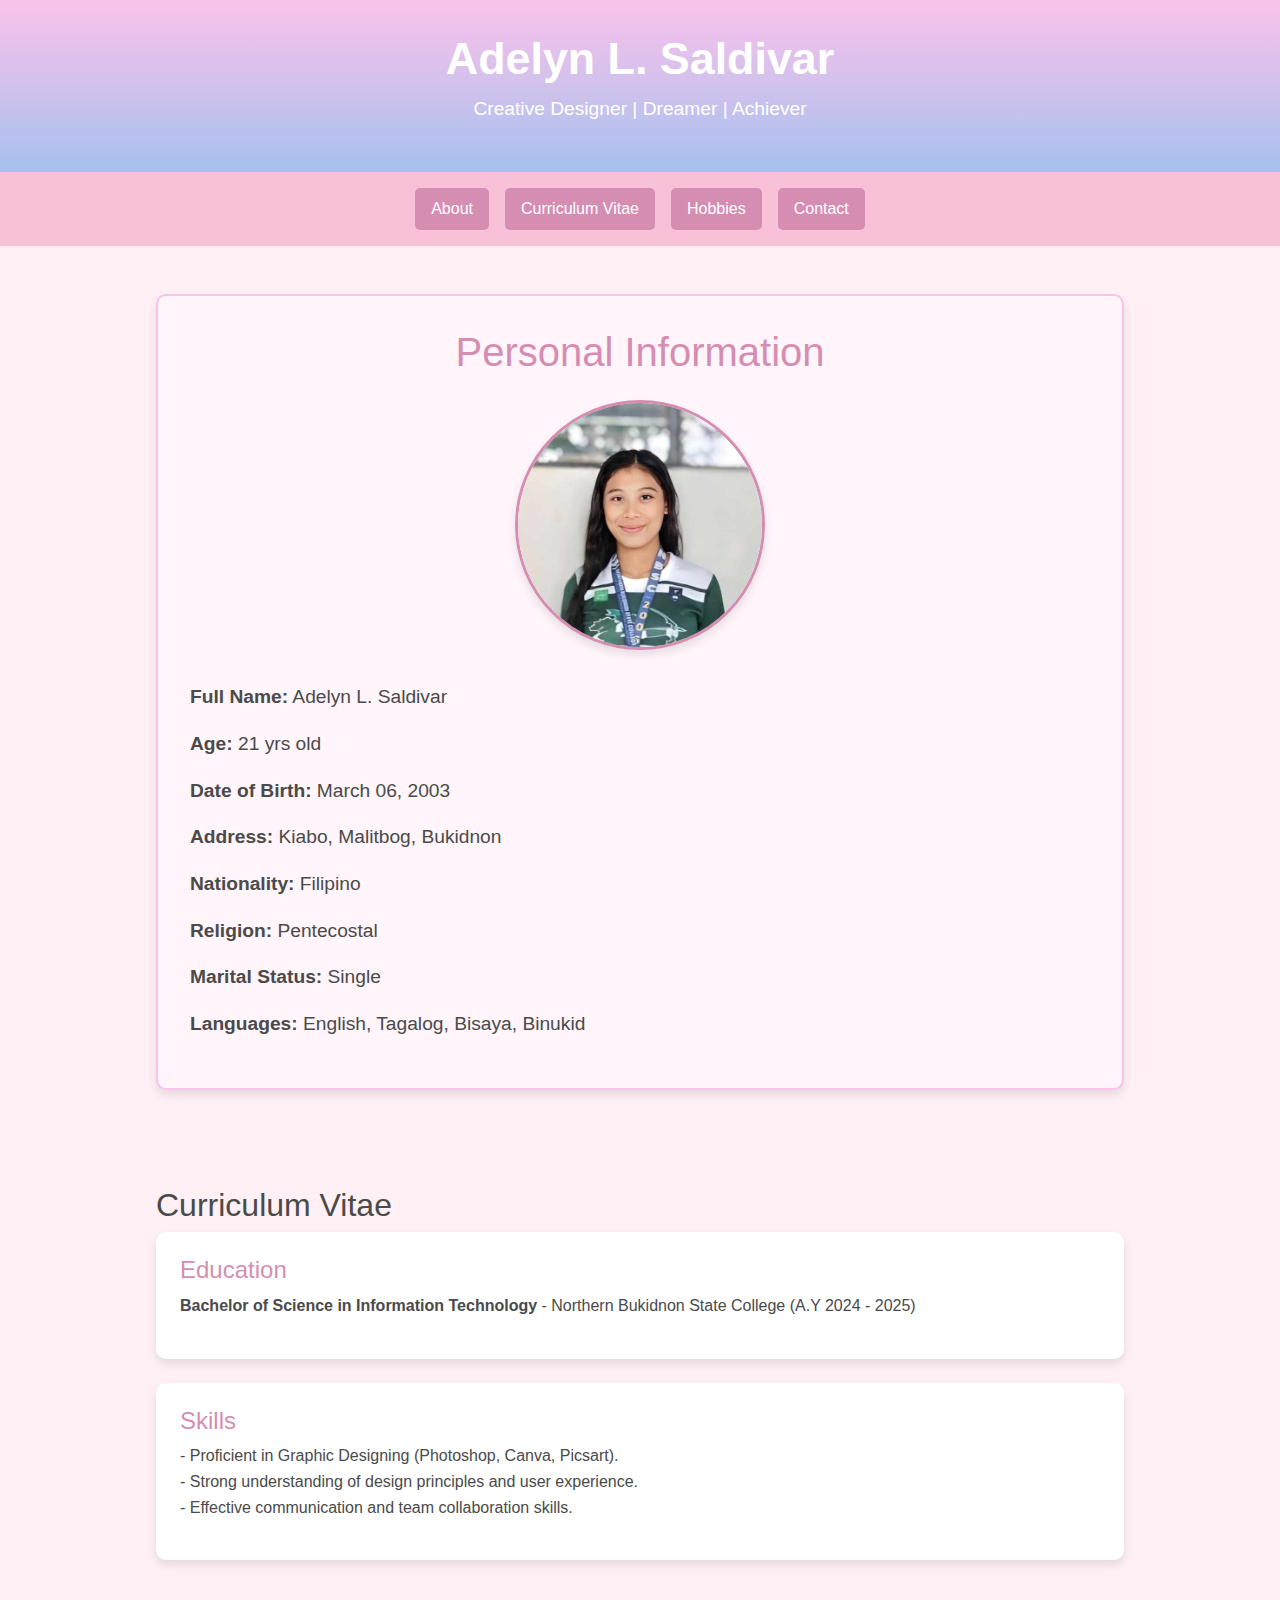
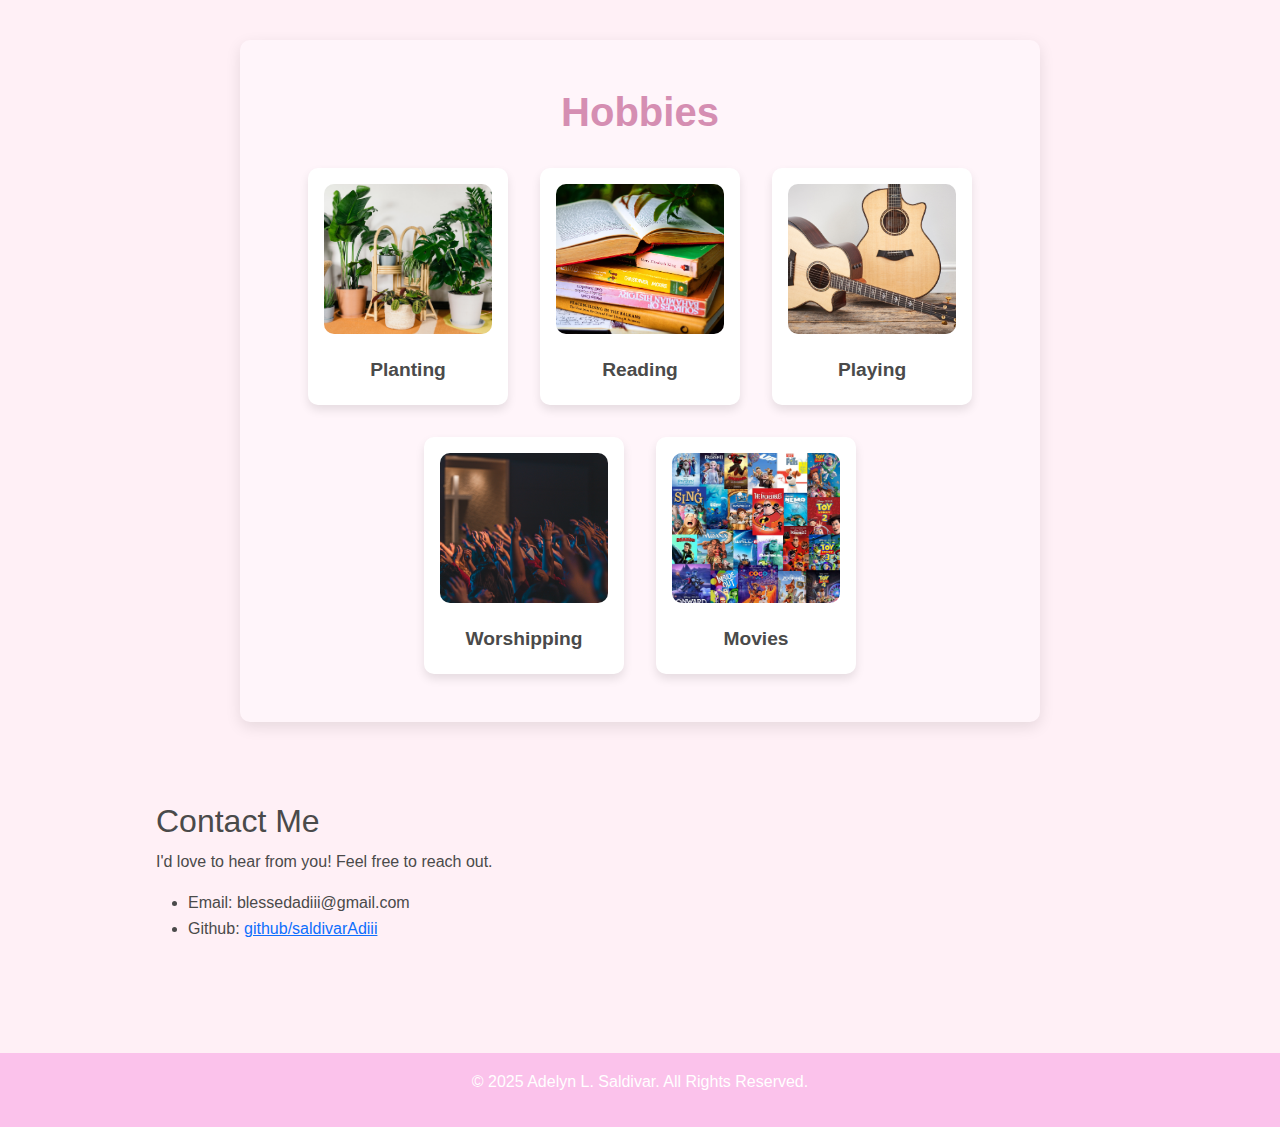
<file: index.html>
<!DOCTYPE html>
<html lang="en">
<head>
    <meta charset="UTF-8">
    <meta name="viewport" content="width=device-width, initial-scale=1.0">
    <link rel="stylesheet" href="style.css">
    <link href="https://cdn.jsdelivr.net/npm/bootstrap@5.3.3/dist/css/bootstrap.min.css" rel="stylesheet" integrity="sha384-QWTKZyjpPEjISv5WaRU9OFeRpok6YctnYmDr5pNlyT2bRjXh0JMhjY6hW+ALEwIH" crossorigin="anonymous">
    <script src="https://cdn.jsdelivr.net/npm/bootstrap@5.3.3/dist/js/bootstrap.bundle.min.js" integrity="sha384-YvpcrYf0tY3lHB60NNkmXc5s9fDVZLESaAA55NDzOxhy9GkcIdslK1eN7N6jIeHz" crossorigin="anonymous"></script>
    <title>Adelyn's Personal Portfolio</title>
    <link rel="icon" type="image/x-icon" href="assets/logo.png">
    <link rel="stylesheet" href="style.css">

</head>
<body>
    <header>
        <h1>Adelyn L. Saldivar</h1>
        <p>Creative Designer | Dreamer | Achiever</p>
    </header>

    <nav>
        <a href="#about">About</a>
        <a href="#cv">Curriculum Vitae</a>
        <a href="#hobbies">Hobbies</a>
        <a href="#contact">Contact</a>
    </nav>

    <section id="about">
      <div class="hero">
          <h2>Personal Information</h2>
          <img src="assets/471853850_484784541333854_4585209630266876071_n.jpg" alt="Profile Picture" class="profile-img">
          <p><strong>Full Name:</strong> Adelyn L. Saldivar</p>
          <p><strong>Age:</strong> 21 yrs old</p>
          <p><strong>Date of Birth:</strong> March 06, 2003</p>
          <p><strong>Address:</strong> Kiabo, Malitbog, Bukidnon</p>
          <p><strong>Nationality:</strong> Filipino</p>
          <p><strong>Religion:</strong> Pentecostal</p>
          <p><strong>Marital Status:</strong> Single</p>
          <p><strong>Languages:</strong> English, Tagalog, Bisaya, Binukid</p>
      </div>
  </section>
  
  

    <section id="cv">
        <h2>Curriculum Vitae</h2>
        <div class="cv">
            <div class="cv-item">
                <h3>Education</h3>
                <p><strong>Bachelor of Science in Information Technology</strong> - Northern Bukidnon State College (A.Y 2024 - 2025)</p>
            </div>
            <div class="cv-item">
                <h3>Skills</h3>
                <p>- Proficient in Graphic Designing (Photoshop, Canva, Picsart).<br>
                - Strong understanding of design principles and user experience.<br>
                - Effective communication and team collaboration skills.</p>
            </div>
        </div>
    </section>

    <section id="hobbies">
      <h2>Hobbies</h2>
      <div class="hobbies">
          <div class="hobby">
              <img src="assets/plants.jpg" alt="Planting">
              <h3>Planting</h3>
          </div>
          <div class="hobby">
              <img src="assets/books.jpg" alt="Reading">
              <h3>Reading</h3>
          </div>
          <div class="hobby">
              <img src="assets/guitar.jpg" alt="Reading">
              <h3>Playing</h3>
          </div>
          <div class="hobby">
            <img src="assets/worshipping.jpg" alt="Reading">
            <h3>Worshipping</h3>
        </div>
        <div class="hobby">
          <img src="assets/movies.jpg" alt="Reading">
          <h3>Movies</h3>
      </div>
      </div>
  </section>
  

    <section id="contact">
        <h2>Contact Me</h2>
        <p>I'd love to hear from you! Feel free to reach out.</p>
        <ul>
            <li>Email: blessedadiii@gmail.com</li>
            <li>Github: <a href="https://github.com/saldivarAdiii">github/saldivarAdiii</a></li>
        </ul>
    </section>

    <footer>
        <p>&copy; 2025 Adelyn L. Saldivar. All Rights Reserved.</p>
    </footer>
</body>
</html>
</file>
<file: style.css>
* {
    margin: 0;
    padding: 0;
    box-sizing: border-box;
}

body {
    font-family: 'Poppins', sans-serif;
    background-color: #fff0f6;
    color: #4a4a4a;
    line-height: 1.6;
}

header {
    background: linear-gradient(to bottom, #fbc2eb, #a6c1ee);
    color: #fff;
    padding: 2rem 1rem;
    text-align: center;
}

header h1 {
    font-size: 2.8rem;
    font-weight: bold;
}

header p {
    font-size: 1.2rem;
    margin-top: 0.5rem;
}

nav {
    display: flex;
    justify-content: center;
    background: #f8c1d8;
    padding: 1rem 0;
    position: sticky;
    top: 0;
    z-index: 1000;
}

nav a {
    color: #fff;
    text-decoration: none;
    padding: 0.5rem 1rem;
    font-size: 1rem;
    margin: 0 0.5rem;
    background: #d58eb2;
    border-radius: 5px;
    transition: 0.3s;
}

nav a:hover {
    background: #e8a8d3;
}

section {
    padding: 3rem 1rem;
    max-width: 1000px;
    margin: auto;
}

.hero {
    text-align: center;
    background: #fff5fa;
    padding: 2rem;
    border: 2px solid #fbc2eb;
    border-radius: 10px;
    box-shadow: 0 5px 10px rgba(0, 0, 0, 0.1);
}

.hero h2 {
    font-size: 2.5rem;
    color: #d58eb2;
}

.hero p {
    font-size: 1.2rem;
    margin-top: 1rem;
    text-align: start;
}

.cv {
    display: flex;
    flex-direction: column;
    gap: 1.5rem;
}

.cv-item {
    background: #fff;
    border-radius: 10px;
    box-shadow: 0 5px 10px rgba(0, 0, 0, 0.1);
    padding: 1.5rem;
}

.cv-item h3 {
    font-size: 1.5rem;
    margin-bottom: 0.5rem;
    color: #d58eb2;
}

.cv-item p {
    font-size: 1rem;
}

footer {
    background: #fbc2eb;
    color: #fff;
    text-align: center;
    padding: 1rem 0;
    margin-top: 3rem;
}

.profile-img {
    width: 250px; /* Adjust width for desired size */
    height: 250px; /* Match height to width for a square */
    border-radius: 50%; /* Makes the image circular */
    object-fit: cover; /* Ensures the image fits within the bounds */
    margin: 1rem 0; /* Adds spacing around the image */
    border: 3px solid #d58eb2; /* Optional: Add a border for styling */
    box-shadow: 0 5px 10px rgba(0, 0, 0, 0.1); /* Optional: Add shadow for better presentation */
}

#hobbies {
    background-color: #fff5fa; /* Light pink background for contrast */
    padding: 3rem 1rem;
    text-align: center;
    border-radius: 10px;
    box-shadow: 0 5px 15px rgba(0, 0, 0, 0.1);
    margin: 2rem auto;
    max-width: 800px; /* Center and contain the section */
}

#hobbies h2 {
    font-size: 2.5rem;
    color: #d58eb2;
    margin-bottom: 2rem;
    font-weight: bold;
}

.hobbies {
    display: flex;
    justify-content: center;
    gap: 2rem; /* Space between hobbies */
    flex-wrap: wrap; /* Ensures responsiveness on smaller screens */
}

.hobby {
    background: #ffffff;
    border-radius: 10px;
    box-shadow: 0 5px 10px rgba(0, 0, 0, 0.1);
    padding: 1rem;
    text-align: center;
    width: 200px; /* Fixed width for uniformity */
    transition: transform 0.3s, box-shadow 0.3s; /* Add hover effect */
}

.hobby:hover {
    transform: scale(1.05); /* Slight zoom on hover */
    box-shadow: 0 8px 20px rgba(0, 0, 0, 0.15);
}

.hobby img {
    width: 100%;
    height: 150px; /* Fixed height for consistency */
    object-fit: cover; /* Ensures images fit nicely within the box */
    border-radius: 10px; /* Rounds image corners */
    margin-bottom: 1rem;
}

.hobby h3 {
    font-size: 1.2rem;
    color: #4a4a4a;
    margin-top: 0.5rem;
    font-weight: bold;
}
</file>
